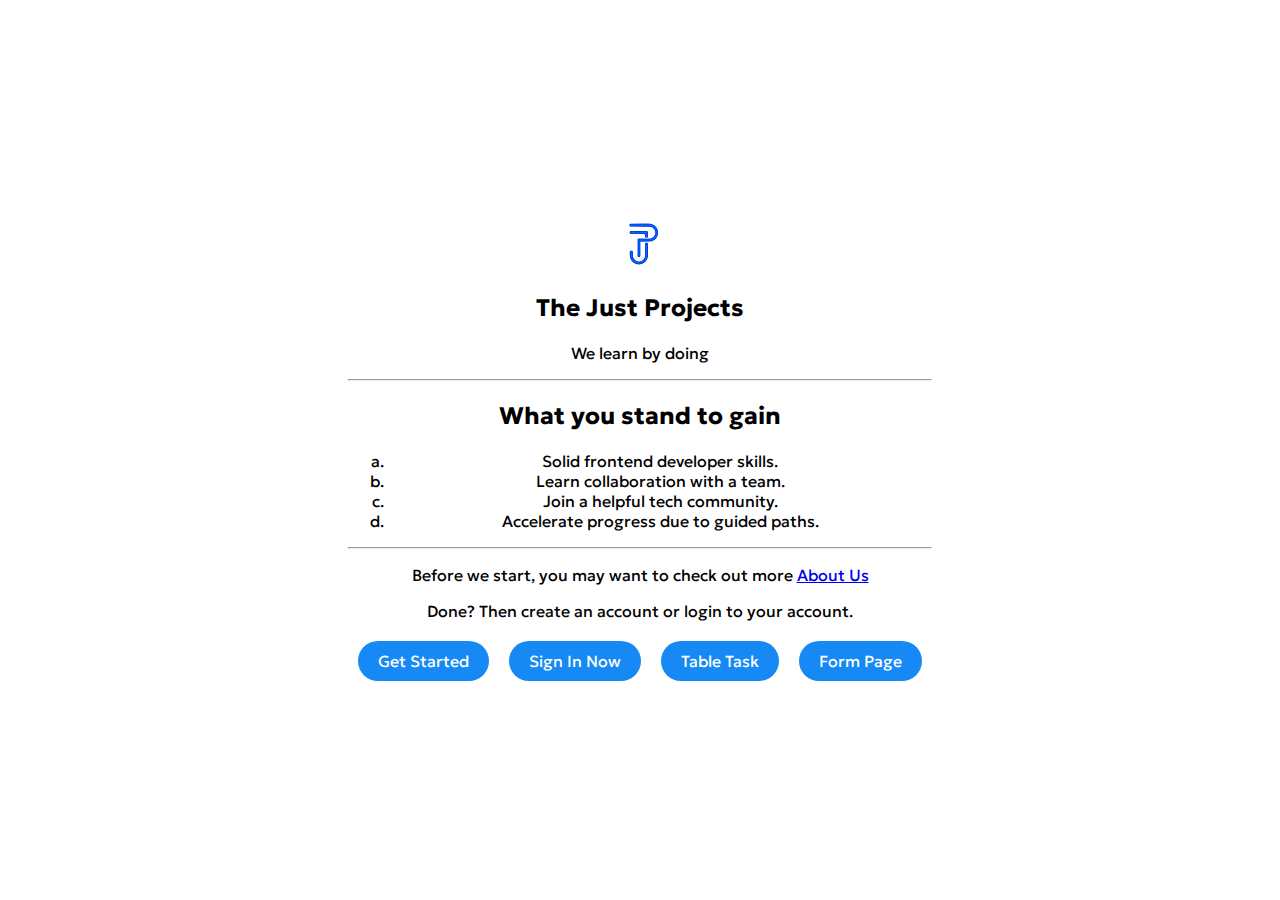
<file: index.html>
<!DOCTYPE html>
<html lang="en">
<head>
    <meta charset="UTF-8">
    <meta http-equiv="X-UA-Compatible" content="IE=edge">
    <meta name="viewport" content="width=device-width, initial-scale=1.0">
    <title>Home Page</title>
    <link rel="stylesheet" href="./style.css">
    <link rel="shortcut icon" href="./images/favicon.jpg" type="image/x-icon">
  
</head>
<body>
    <main>
        <header><img src="./images/tjp.png" alt="The TJP logo"></header> 
        <h2>The Just Projects</h2>
        <p>We learn by doing</p>
        <hr>
        <section>
            <h2>What you stand to gain</h2>
            
            <ol>
             <li>Solid frontend developer skills.</li>
             <li>Learn collaboration with a team.</li>
             <li>Join a helpful tech community.</li>
             <li>Accelerate progress due to guided paths.</li>
            </ol>
        </section>
              <hr>
              <section>
                <p>Before we start, you may want to check out more <a href="./Aboutus.html">About Us</a></p>
                <p>Done? Then create an account or login to your account.</p>
                <div class="tabs">
                  <div class="tab">Get Started</div>
                  <div class="tab">Sign In Now</div>
                  <div class="tab"><a href="./Table Task.html">Table Task</a></div>
                  <div class="tab"><a href="./form.html">Form Page</a></div>

                </div>
              </section>      
    
    </main>
    
      
</body>
</html>
</file>
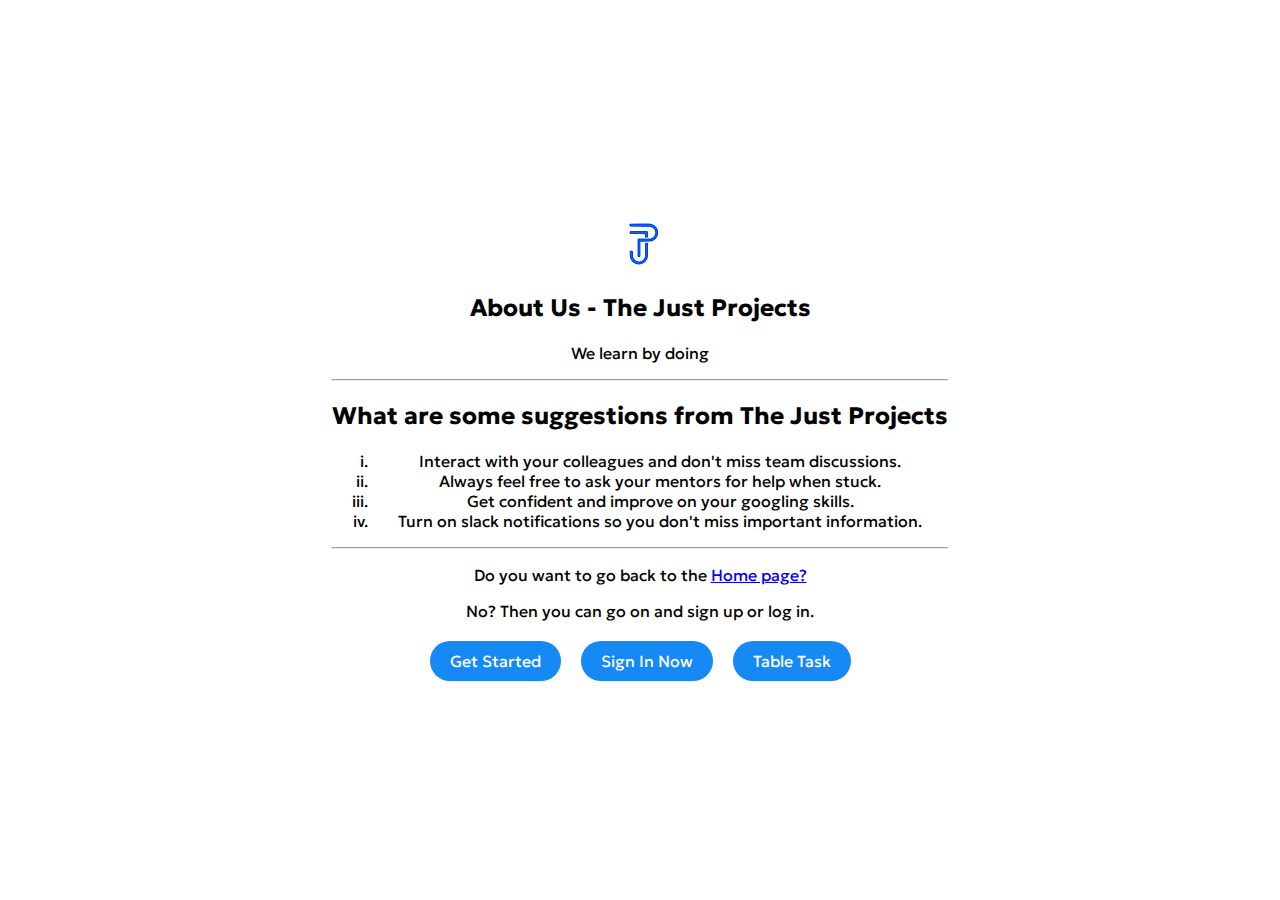
<file: Aboutus.html>
<!DOCTYPE html>
<html lang="en">
<head>
    <meta charset="UTF-8">
    <meta http-equiv="X-UA-Compatible" content="IE=edge">
    <meta name="viewport" content="width=device-width, initial-scale=1.0">
    <title>About Us</title>
    <link rel="stylesheet" href="./style.css">
    <link rel="shortcut icon" href="./images/favicon.jpg" type="image/x-icon">
</head>
<body>
    <main>
        <header><img src="./images/tjp.png" alt="The TJP logo"></header> 
        <h2>About Us - The Just Projects</h2>
        <p>We learn by doing</p>
        <hr>
        <section>
            <h2>What are some suggestions from The Just Projects</h2>
            <style>
                ol {
                  /* Add your desired styles here */
                  list-style-type: lower-roman; /* Change the list style to upper-roman */                  
                }
              </style>
            <ol>
             <li>Interact with your colleagues and don't miss team discussions.</li>
             <li>Always feel free to ask your mentors for help when stuck.</li>
             <li>Get confident and improve on your googling skills.</li>
             <li>Turn on slack notifications so you don't miss important information.</li>
            </ol>
        </section>
              <hr>
              <section>
                <p>Do you want to go back to the <a href="./index.html">Home page?</a></p>
                <p>No? Then you can go on and sign up or log in.</p>
                <div class="tabs">
                  <div class="tab">Get Started</div>
                  <div class="tab">Sign In Now</div>
                  <div class="tab"><a href="./Table Task.html">Table Task</a></div>
                </div>
              </section>      
    
    </main>
   
</body>
</html>
</file>
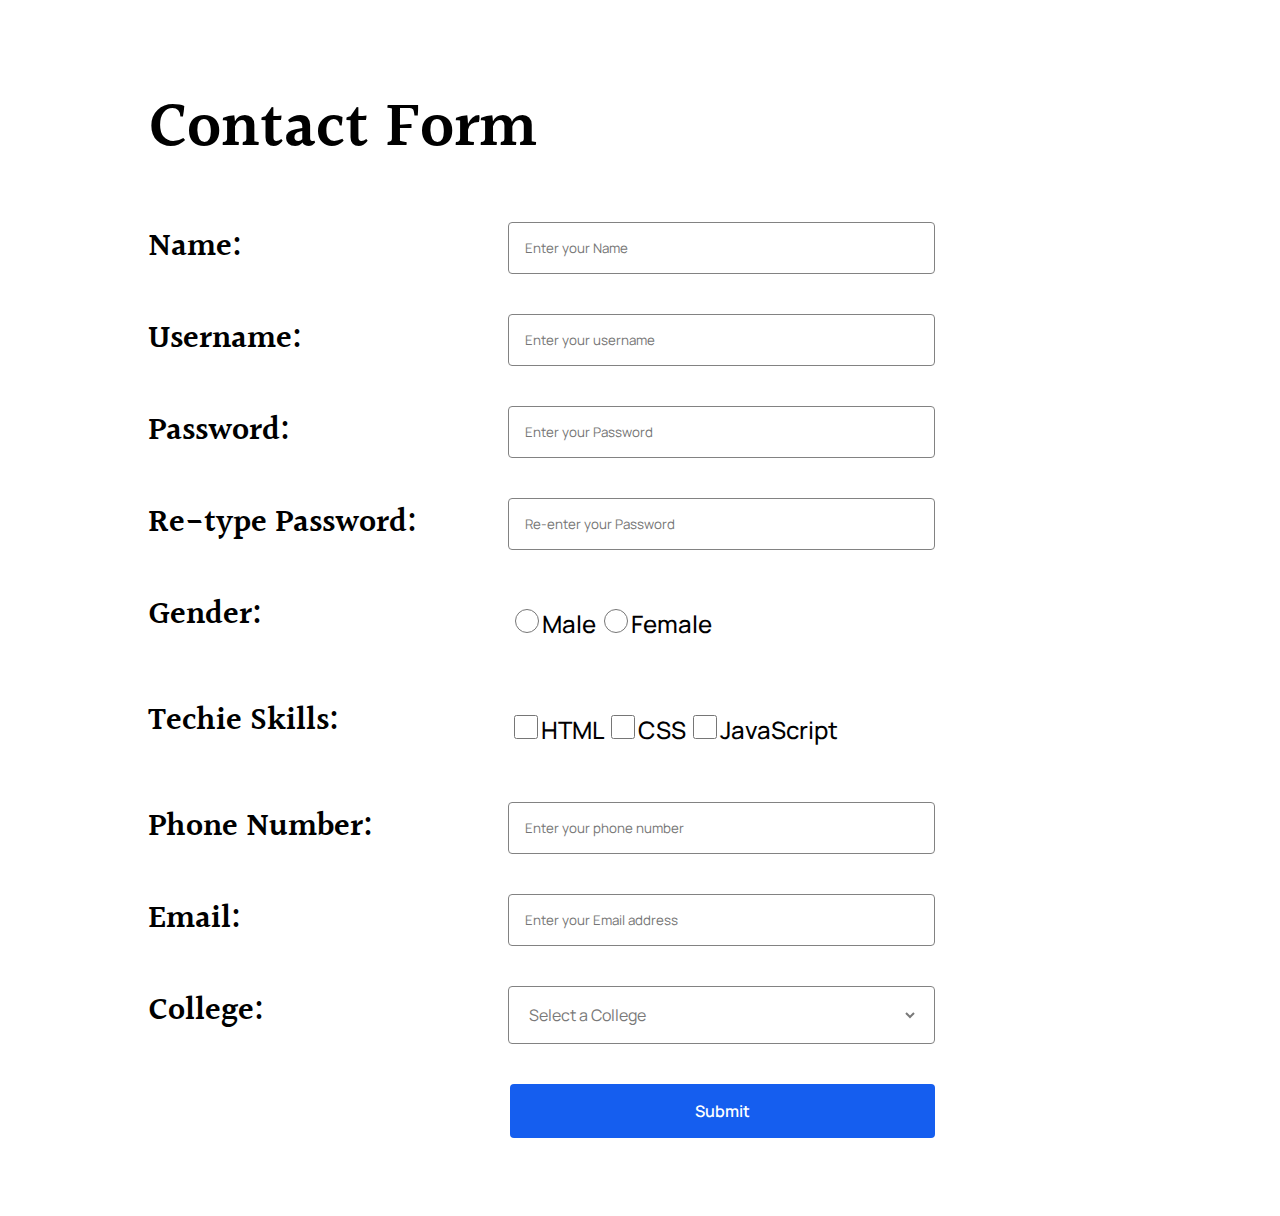
<file: form.html>
<!DOCTYPE html>
<html lang="en">

<head>
  <meta charset="UTF-8">
  <meta http-equiv="X-UA-Compatible" content="IE=edge">
  <meta name="viewport" content="width=device-width, initial-scale=1.0">
  <title>Contact Form</title>
  <link rel="stylesheet" href="./form-style.css">
</head>

<body>
  <section class="container">
    <header>
      <h1 class="title">Contact Form</h1>
    </header>
    <main>
      <form>
        <div class="input-holder">
          <label for="name">Name:</label>
          <input class="text-input" type="text" name="name" id="name" placeholder="Enter your Name" required>
        </div>

        <div class="input-holder">
          <label for="Username">Username:</label>
          <input class="text-input" type="text" name="Username" id="Username" placeholder="Enter your username"
            required>
        </div>

        <div class="input-holder">
          <label for="password">Password: </label>
          <input class="text-input" type="password" name="password" id="password" placeholder="Enter your Password"
            required>
        </div>

        <div class="input-holder">
          <label for="confirm-password">Re-type Password: </label>
          <input class="text-input" type="password" name="confirm-password" id="confirm-password"
            placeholder="Re-enter your Password" required>

        </div>
        <div class="input-holder">
          <label for="Gender">Gender:</label>
          <div class="select-input">
            <input type="radio" name="Gender" id="Gender" class="select-btn"><span>Male</span>
            <input type="radio" name="Gender" id="Gender" class="select-btn"><span>Female</span>
          </div>

        </div>

        <div class="input-holder">
          <label for="skills">Techie Skills:</label>
          <div class="select-input">
            <input type="checkbox" name="skills" id="skills" class="select-btn"><span>HTML</span>
            <input type="checkbox" name="skills" id="skills" class="select-btn"><span>CSS</span>
            <input type="checkbox" name="skills" id="skills" class="select-btn"><span>JavaScript</span>
          </div>

        </div>

        <div class="input-holder">
          <label for="phone">Phone Number:</label>
          <input class="text-input" type="tel" name="phone" id="phone" placeholder="Enter your phone number" required>

        </div>

        <div class="input-holder">
          <label for="email">Email: </label>
          <input class="text-input" type="email" name="email" id="email" placeholder="Enter your Email address"
            required>

        </div>

        <div class="input-holder">
          <label for="college">College:</label>
          <div class="text-input">
            <select name="college" id="college" class="college-select">
              <option value="">Select a College</option>
            </select>
          </div>
        </div>

        <div class="input-holder">
          <span> </span>
          <input class="btn" type="submit" value="Submit">
        </div>

      </form>
    </main>
  </section>
</body>

</html>
</file>
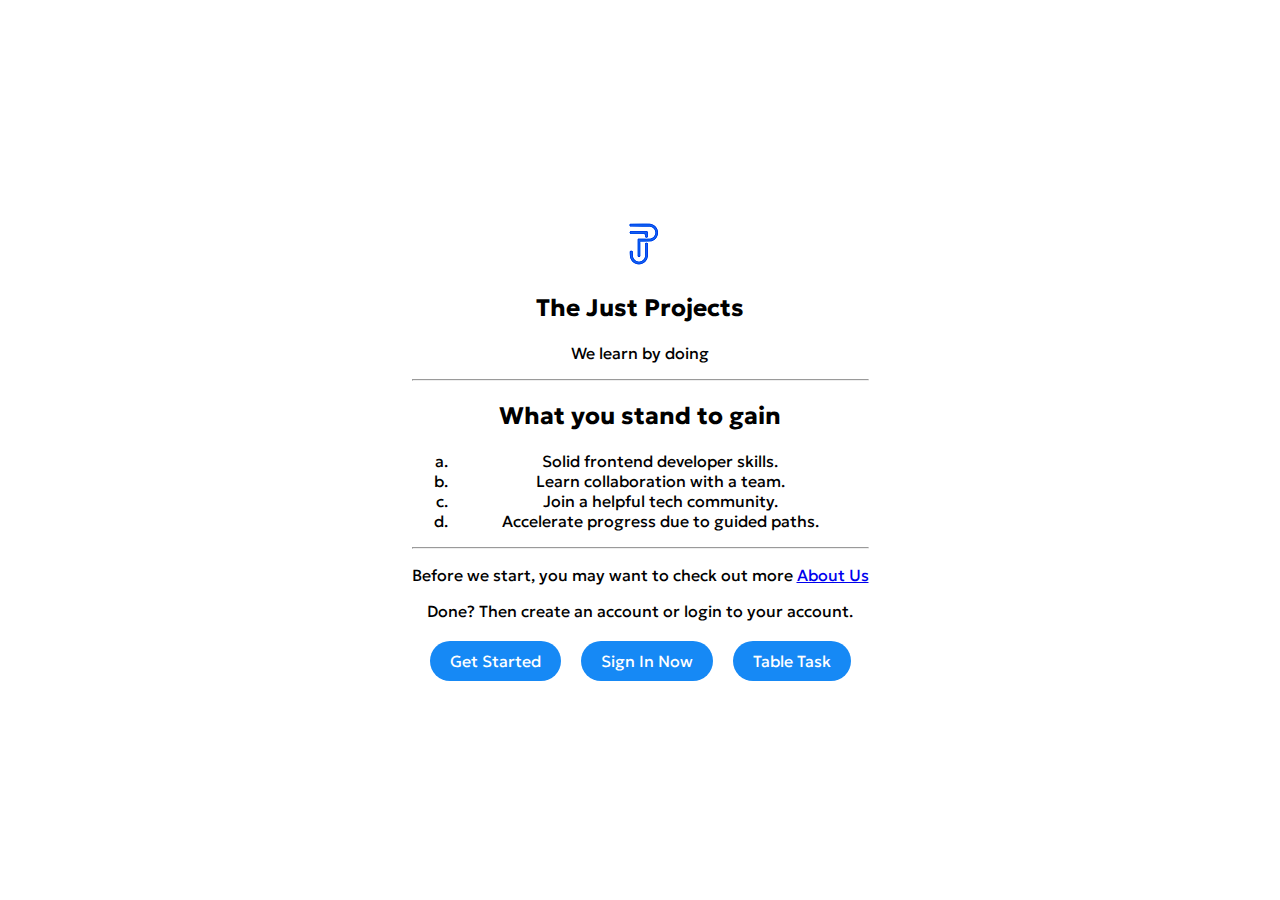
<file: homepage.html>
<!DOCTYPE html>
<html lang="en">
<head>
    <meta charset="UTF-8">
    <meta http-equiv="X-UA-Compatible" content="IE=edge">
    <meta name="viewport" content="width=device-width, initial-scale=1.0">
    <title>Home Page</title>
    <link rel="stylesheet" href="./style.css">
    <link rel="shortcut icon" href="./images/favicon.jpg" type="image/x-icon">
  
</head>
<body>
    <main>
        <header><img src="./images/tjp.png" alt="The TJP logo"></header> 
        <h2>The Just Projects</h2>
        <p>We learn by doing</p>
        <hr>
        <section>
            <h2>What you stand to gain</h2>
            
            <ol>
             <li>Solid frontend developer skills.</li>
             <li>Learn collaboration with a team.</li>
             <li>Join a helpful tech community.</li>
             <li>Accelerate progress due to guided paths.</li>
            </ol>
        </section>
              <hr>
              <section>
                <p>Before we start, you may want to check out more <a href="./Aboutus.html">About Us</a></p>
                <p>Done? Then create an account or login to your account.</p>
                <div class="tabs">
                  <div class="tab">Get Started</div>
                  <div class="tab">Sign In Now</div>
                  <div class="tab"><a href="./Table Task.html">Table Task</a></div>

                </div>
              </section>      
    
    </main>
    
      
</body>
</html>
</file>
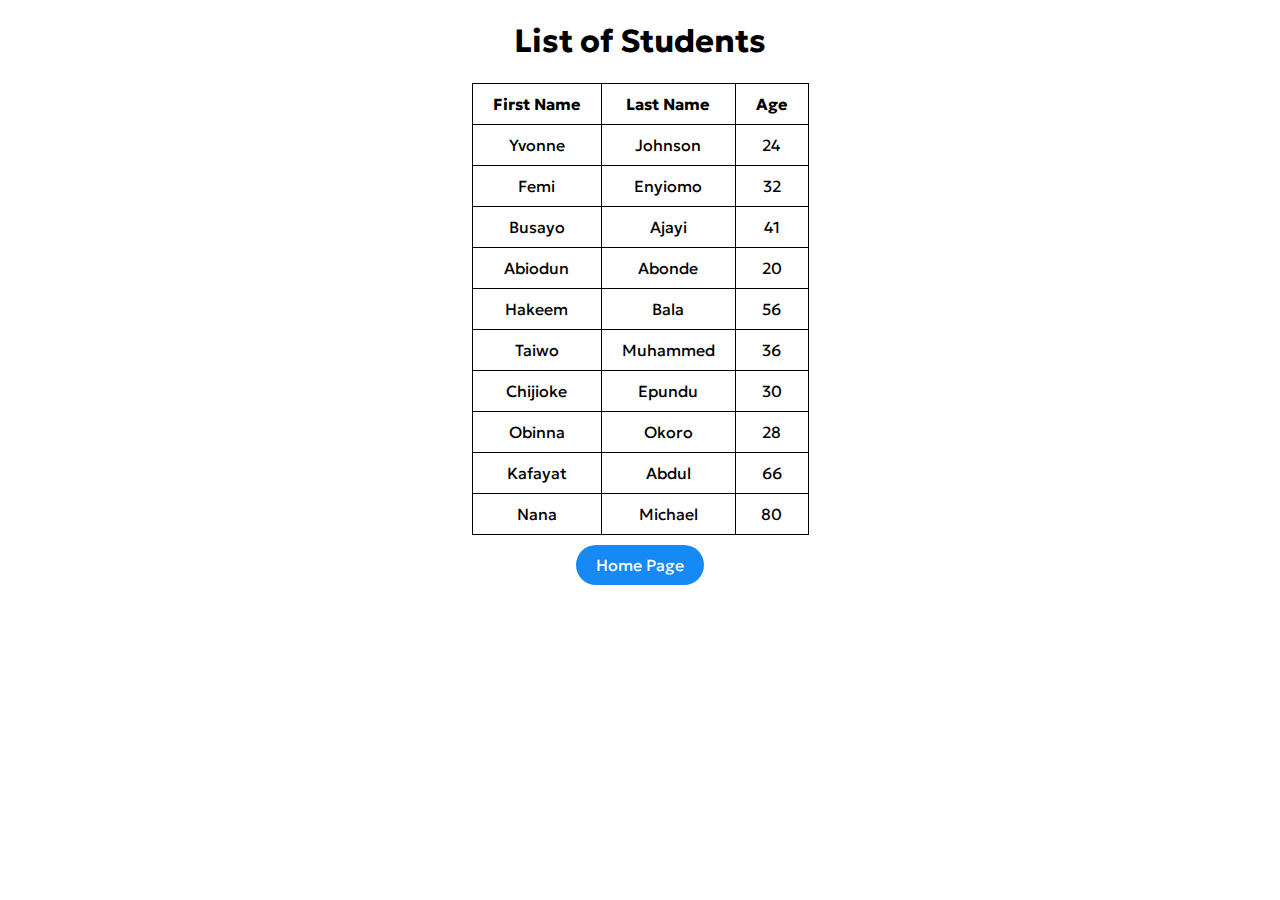
<file: Table Task.html>
<!DOCTYPE html>
<html lang="en">
<head>
    <meta charset="UTF-8">
    <meta http-equiv="X-UA-Compatible" content="IE=edge">
    <meta name="viewport" content="width=device-width, initial-scale=1.0">
    <title>Table Task</title>
    <link rel="stylesheet" href="./table-style.css">
</head>
<body>
    <h1>List of Students</h1>
    <table>
      <thead>
        <tr>
            <th>First Name</th>
            <th>Last Name</th>
            <th>Age</th>
        </tr>
      </thead>  
      <tbody>
        <tr>
            <td>Yvonne</td>
            <td>Johnson</td>
            <td>24</td>
        </tr>
        <tr>
            <td>Femi</td>
            <td>Enyiomo</td>
            <td>32</td>
        </tr>
        <tr>
            <td>Busayo</td>
            <td>Ajayi</td>
            <td>41</td>
        </tr>
        <tr>
            <td>Abiodun</td>
            <td>Abonde</td>
            <td>20</td>
        </tr>
        <tr>
            <td>Hakeem</td>
            <td>Bala</td>
            <td>56</td>
        </tr>
        <tr>
            <td>Taiwo</td>
            <td>Muhammed</td>
            <td>36</td>
        </tr>
        <tr>
            <td>Chijioke</td>
            <td>Epundu</td>
            <td>30</td>
        </tr>
        <tr>
            <td>Obinna</td>
            <td>Okoro</td>
            <td>28</td>
        </tr>
        <tr>
            <td>Kafayat</td>
            <td>Abdul</td>
            <td>66</td>
        </tr>
        <tr>
            <td>Nana</td>
            <td>Michael</td>
            <td>80</td>
        </tr>
      </tbody>
    </table>
    <div class="tabs">
        <div class="tab"><a href="./index.html">Home Page</a></div>
      </div>
</body>
</html>
</file>
<file: style.css>
@import url('https://fonts.googleapis.com/css2?family=Geologica&display=swap');

body {
    font-family: 'Geologica', sans-serif;
    font-weight: 400;
    text-align: center;

    display: flex;
    justify-content: center;
    align-items: center;
    min-height: 100vh;
    margin: 0;
}

ol {
    /* Add your desired styles here */
    list-style-type: lower-alpha; /* Change the list style to upper-roman */                  
  }


  .tabs {
    display: flex;
    justify-content: center;
    margin-top: 20px;
  }
  
  .tab {
    padding: 10px 20px;
    background-color: #1689f5;
    margin: 0px 10px;
    cursor: pointer;
    border-radius: 30px; 
    color: white;    
  }

  .tab a {
    text-decoration: none;
    color: white; 
  }

  /*
  .tab:hover {
    background-color: #1345eb;
  }
  */
</file>
<file: form-style.css>
@import url('https://fonts.googleapis.com/css2?family=Halant:wght@600&family=Manrope:wght@400;500;600&display=swap');


   .container {
    margin: 78px 140px;

}
.title {
    font-size:64px;
    font-weight: 600;
    font-family: 'Halant', serif;
}
.input-holder {
    margin-bottom: 40px;
    width: 80%;
    display: flex;
    justify-content: space-between;
    
}

.text-input {
    width: 50%;
    border: 1px solid #828282;
    border-radius: 4px;
    padding: 16px;
    font-family: 'Manrope', sans-serif;
}

.select-input {
    width: 54%;
    border-radius: 4px;
    padding: 16px 0;
    font-family: 'Manrope', sans-serif;
}
label {
    font-size: 32px;
    font-weight: 600;
    font-family: 'Halant', serif;
}
span {
    font-size: 24px;
    font-weight: 500;
    margin: 0;
}
.select-btn{
    width: 24px;
    height: 24px;
}
.college-select {
    width:100%;
    background-color: white;
    border: none;
    font-size: 16px;
    font-weight: 400;
    color: #797979;
    font-family: 'Manrope', sans-serif;
}
.btn {
    width: 54%;
    padding: 16px;
    font-size: 16px;
    font-weight: 600;
    color:white;
    border-radius: 4px;
    border: none;
    background-color: #155EEF;
    font-family: 'Manrope', sans-serif;
    cursor: pointer;
}
</file>
<file: table-style.css>
@import url('https://fonts.googleapis.com/css2?family=Geologica&display=swap');

body {
    font-family: 'Geologica', sans-serif;
    font-weight: 400;
    text-align: center;
}

table {
    margin: auto;
}

table, th, td {
    border: 1px solid black;
    border-collapse: collapse;
    padding: 10px 20px;
}
/*
th {
    background-color: darkcyan;
    color: white;
}

tbody tr:nth-child(even) {
    background-color: cyan;
}
*/
.tabs {
    display: flex;
    justify-content: center;
    margin-top: 20px;
  }
  
  .tab a {
    padding: 10px 20px;
    background-color: #1689f5;
    margin: 0px 10px;
    cursor: pointer;
    border-radius: 30px; 
    text-decoration: none;
    color: white;    
  }

  /*
  .tab:hover {
    background-color: #1345eb;
  }
  */
</file>
